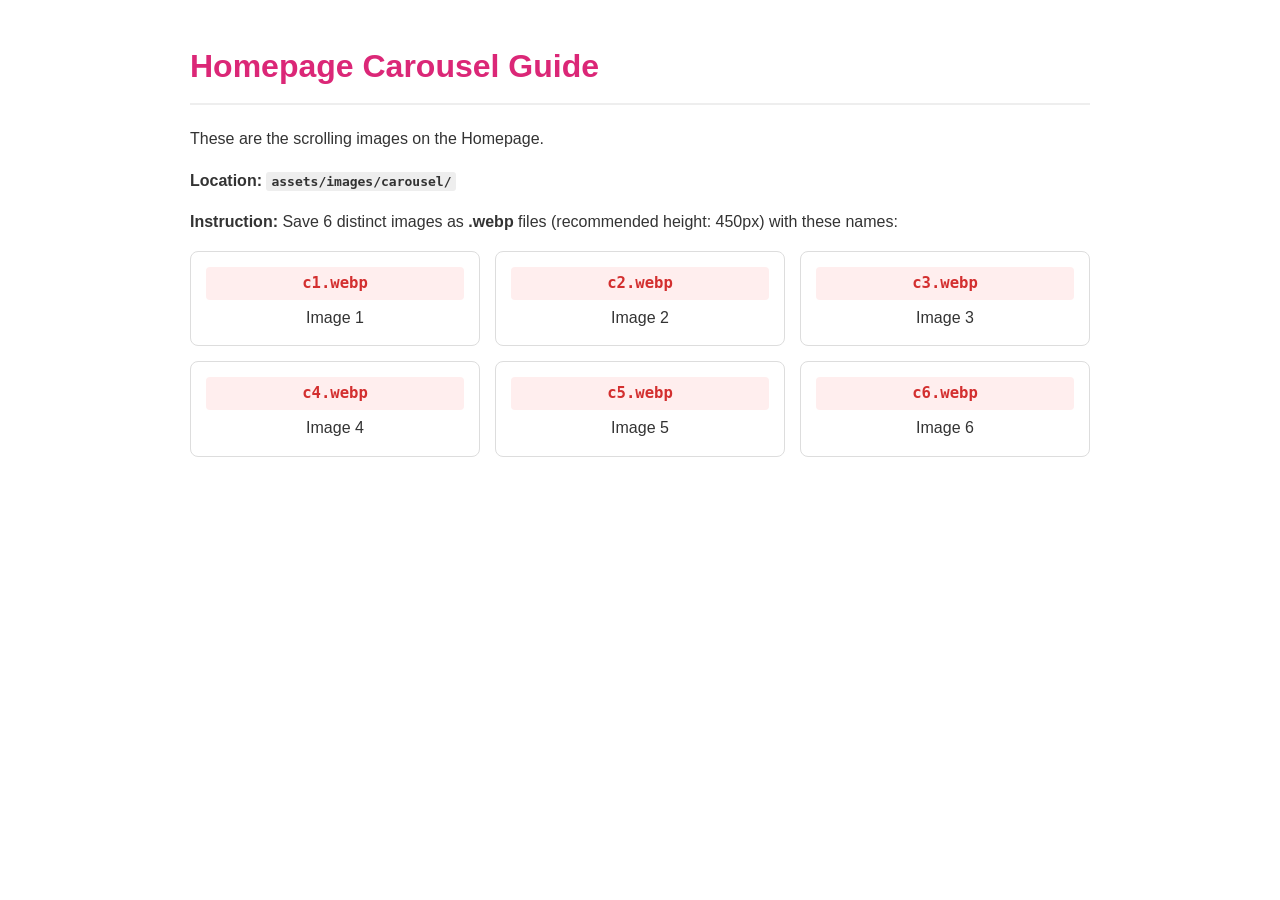
<file: assets/images/CAROUSEL_IMAGES_GUIDE.html>
<!DOCTYPE html>
<html lang="en">

<head>
    <meta charset="UTF-8">
    <meta name="viewport" content="width=device-width, initial-scale=1.0">
    <title>Carousel Image Guide</title>
    <style>
        body {
            font-family: sans-serif;
            padding: 20px;
            max-width: 900px;
            margin: 0 auto;
            line-height: 1.6;
            color: #333;
        }

        h1 {
            color: #db2777;
            border-bottom: 2px solid #eee;
            padding-bottom: 10px;
        }

        .list {
            display: grid;
            gap: 15px;
            grid-template-columns: repeat(auto-fill, minmax(250px, 1fr));
        }

        .item {
            border: 1px solid #ddd;
            padding: 15px;
            border-radius: 8px;
            background: #fff;
            text-align: center;
        }

        .file {
            font-family: monospace;
            color: #d32f2f;
            background: #fee;
            padding: 4px 8px;
            border-radius: 4px;
            font-weight: bold;
            font-size: 1.2em;
            display: block;
            margin-bottom: 5px;
        }

        .folder {
            font-family: monospace;
            background: #eee;
            padding: 2px 5px;
            border-radius: 3px;
            font-weight: bold;
        }
    </style>
</head>

<body>
    <h1>Homepage Carousel Guide</h1>
    <p>These are the scrolling images on the Homepage.</p>
    <p><strong>Location:</strong> <span class="folder">assets/images/carousel/</span></p>
    <p><strong>Instruction:</strong> Save 6 distinct images as <strong>.webp</strong> files (recommended height: 450px)
        with these names:</p>

    <div class="list">
        <div class="item"><span class="file">c1.webp</span>Image 1</div>
        <div class="item"><span class="file">c2.webp</span>Image 2</div>
        <div class="item"><span class="file">c3.webp</span>Image 3</div>
        <div class="item"><span class="file">c4.webp</span>Image 4</div>
        <div class="item"><span class="file">c5.webp</span>Image 5</div>
        <div class="item"><span class="file">c6.webp</span>Image 6</div>
    </div>

</body>

</html>
</file>
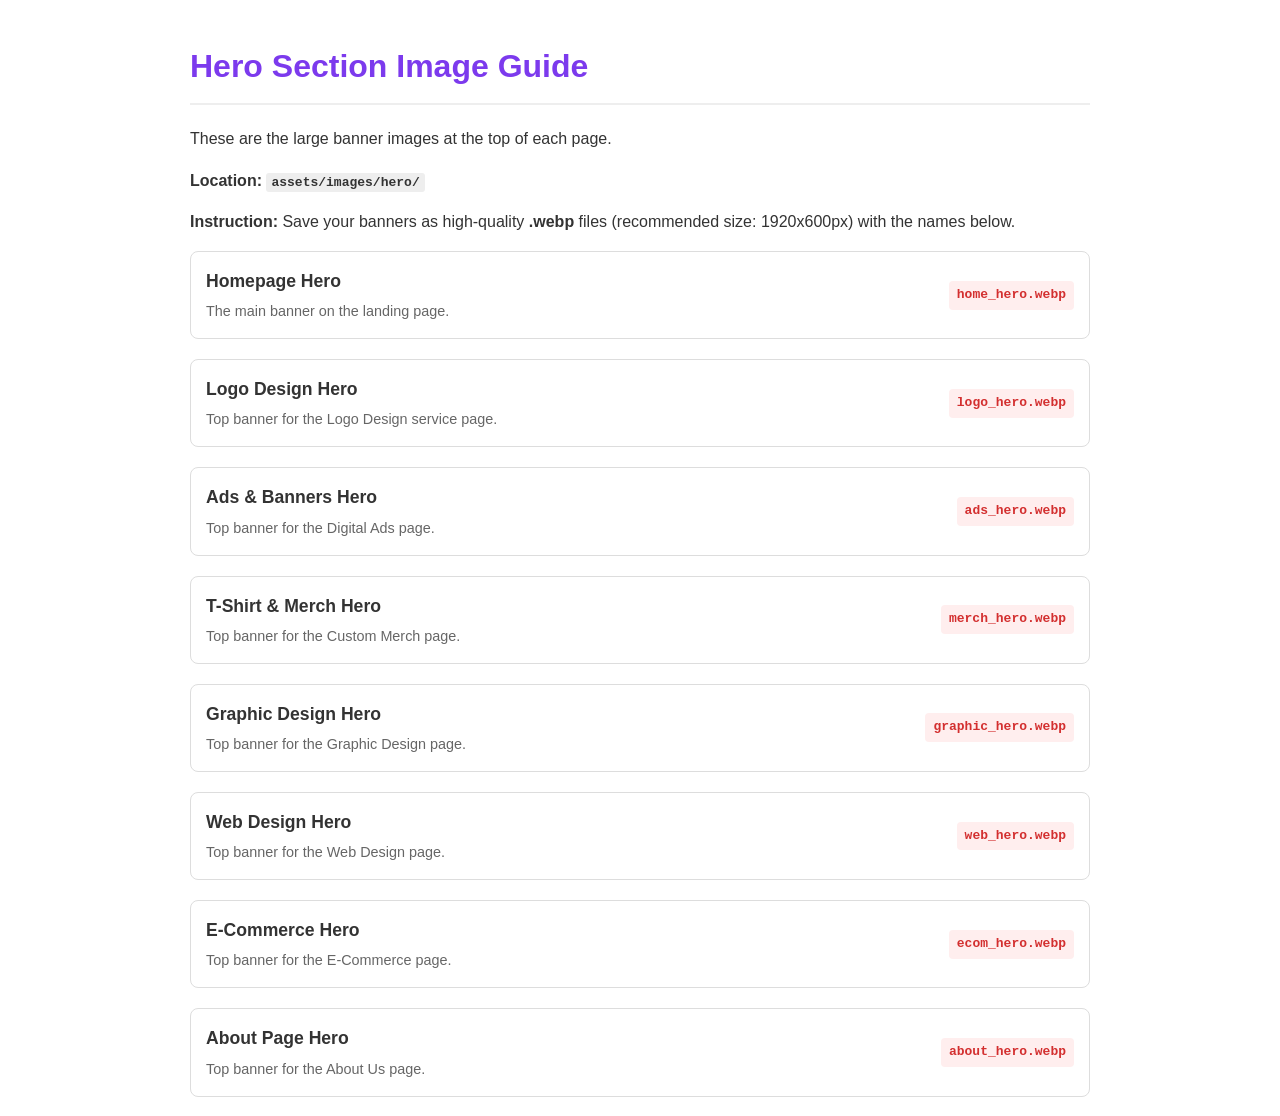
<file: assets/images/HERO_IMAGES_GUIDE.html>
<!DOCTYPE html>
<html lang="en">

<head>
    <meta charset="UTF-8">
    <meta name="viewport" content="width=device-width, initial-scale=1.0">
    <title>Hero Section Image Guide</title>
    <style>
        body {
            font-family: sans-serif;
            padding: 20px;
            max-width: 900px;
            margin: 0 auto;
            line-height: 1.6;
            color: #333;
        }

        h1 {
            color: #7c3aed;
            border-bottom: 2px solid #eee;
            padding-bottom: 10px;
        }

        .hero-list {
            display: grid;
            gap: 20px;
        }

        .hero-item {
            border: 1px solid #ddd;
            padding: 15px;
            border-radius: 8px;
            background: #fff;
            display: flex;
            justify-content: space-between;
            align-items: center;
        }

        .hero-name {
            font-weight: bold;
            font-size: 1.1em;
        }

        .hero-file {
            font-family: monospace;
            color: #d32f2f;
            background: #fee;
            padding: 4px 8px;
            border-radius: 4px;
            font-weight: bold;
        }

        .hero-desc {
            color: #666;
            font-size: 0.9em;
            margin-top: 5px;
        }

        .folder {
            font-family: monospace;
            background: #eee;
            padding: 2px 5px;
            border-radius: 3px;
            font-weight: bold;
        }
    </style>
</head>

<body>
    <h1>Hero Section Image Guide</h1>
    <p>These are the large banner images at the top of each page.</p>
    <p><strong>Location:</strong> <span class="folder">assets/images/hero/</span></p>
    <p><strong>Instruction:</strong> Save your banners as high-quality <strong>.webp</strong> files (recommended size:
        1920x600px) with the names below.</p>

    <div class="hero-list">
        <div class="hero-item">
            <div>
                <div class="hero-name">Homepage Hero</div>
                <div class="hero-desc">The main banner on the landing page.</div>
            </div>
            <div class="hero-file">home_hero.webp</div>
        </div>

        <div class="hero-item">
            <div>
                <div class="hero-name">Logo Design Hero</div>
                <div class="hero-desc">Top banner for the Logo Design service page.</div>
            </div>
            <div class="hero-file">logo_hero.webp</div>
        </div>

        <div class="hero-item">
            <div>
                <div class="hero-name">Ads & Banners Hero</div>
                <div class="hero-desc">Top banner for the Digital Ads page.</div>
            </div>
            <div class="hero-file">ads_hero.webp</div>
        </div>

        <div class="hero-item">
            <div>
                <div class="hero-name">T-Shirt & Merch Hero</div>
                <div class="hero-desc">Top banner for the Custom Merch page.</div>
            </div>
            <div class="hero-file">merch_hero.webp</div>
        </div>

        <div class="hero-item">
            <div>
                <div class="hero-name">Graphic Design Hero</div>
                <div class="hero-desc">Top banner for the Graphic Design page.</div>
            </div>
            <div class="hero-file">graphic_hero.webp</div>
        </div>

        <div class="hero-item">
            <div>
                <div class="hero-name">Web Design Hero</div>
                <div class="hero-desc">Top banner for the Web Design page.</div>
            </div>
            <div class="hero-file">web_hero.webp</div>
        </div>

        <div class="hero-item">
            <div>
                <div class="hero-name">E-Commerce Hero</div>
                <div class="hero-desc">Top banner for the E-Commerce page.</div>
            </div>
            <div class="hero-file">ecom_hero.webp</div>
        </div>

        <div class="hero-item">
            <div>
                <div class="hero-name">About Page Hero</div>
                <div class="hero-desc">Top banner for the About Us page.</div>
            </div>
            <div class="hero-file">about_hero.webp</div>
        </div>
    </div>

</body>

</html>
</file>
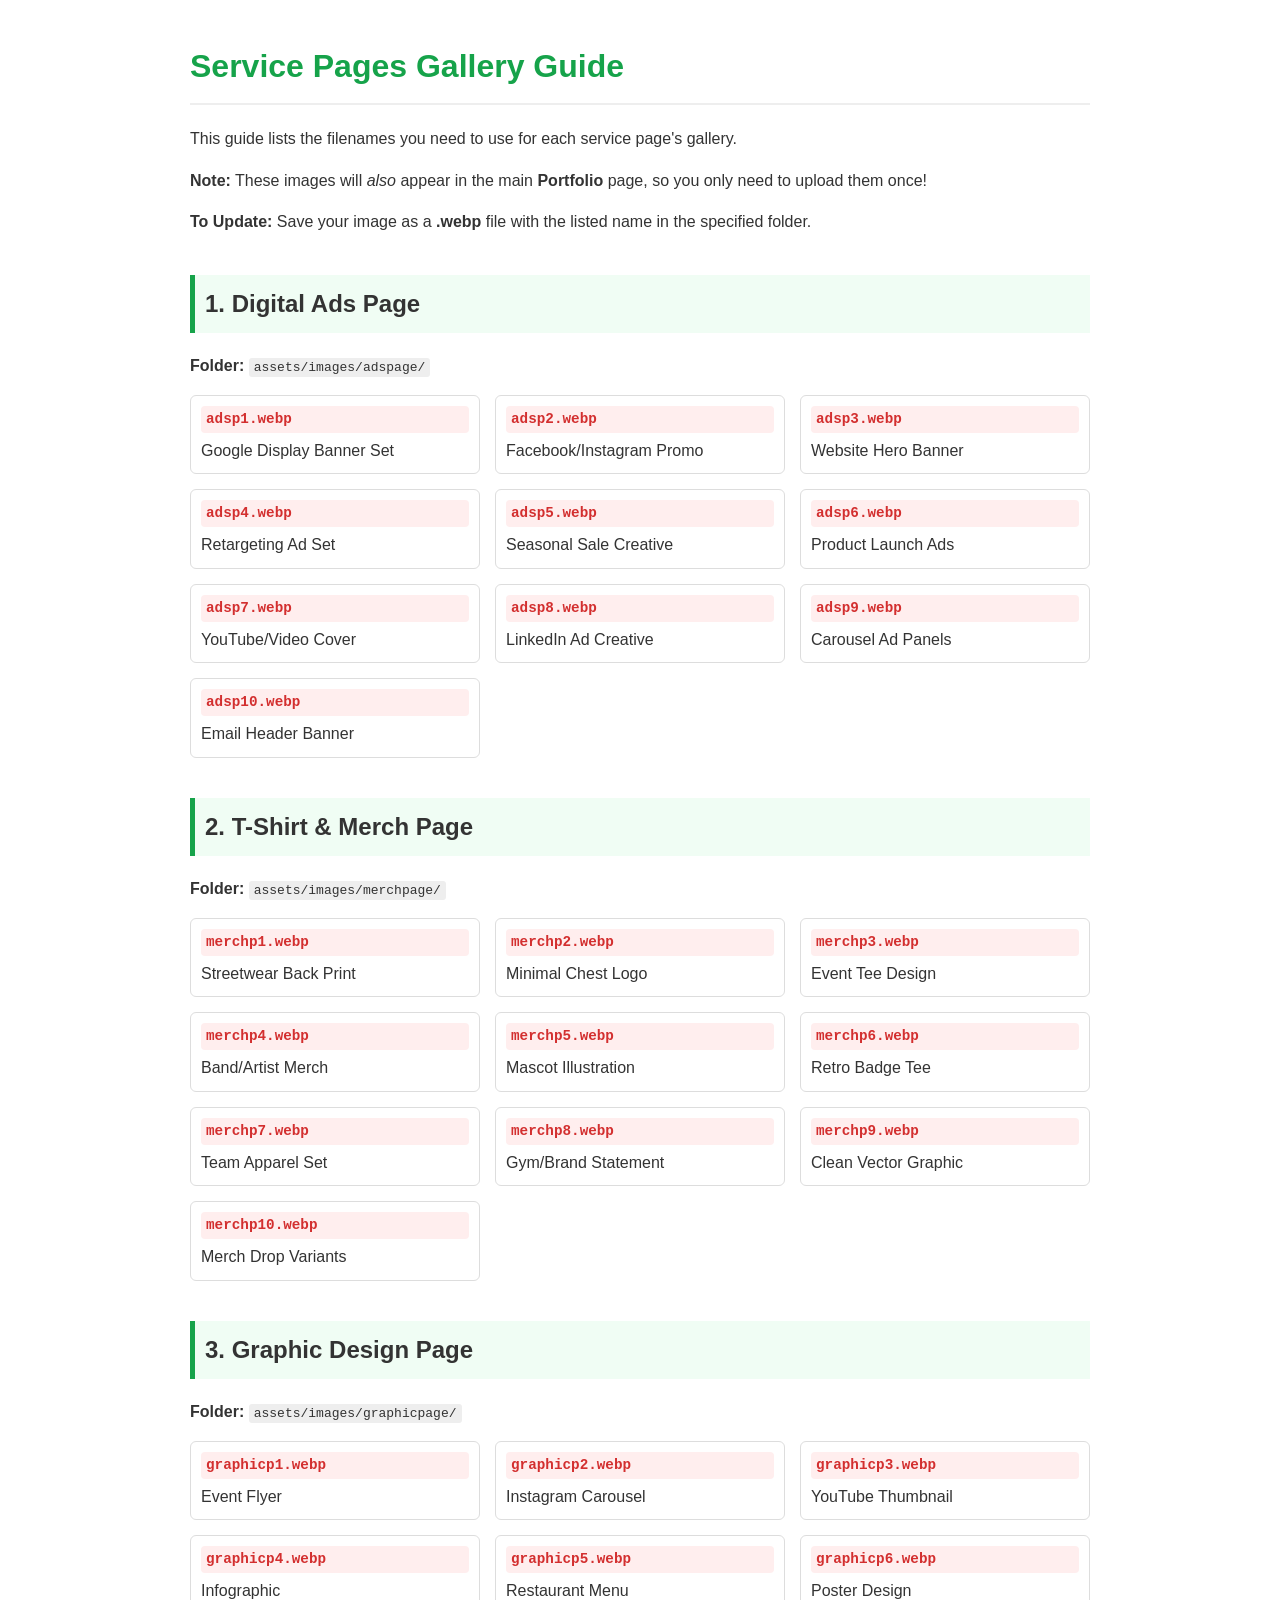
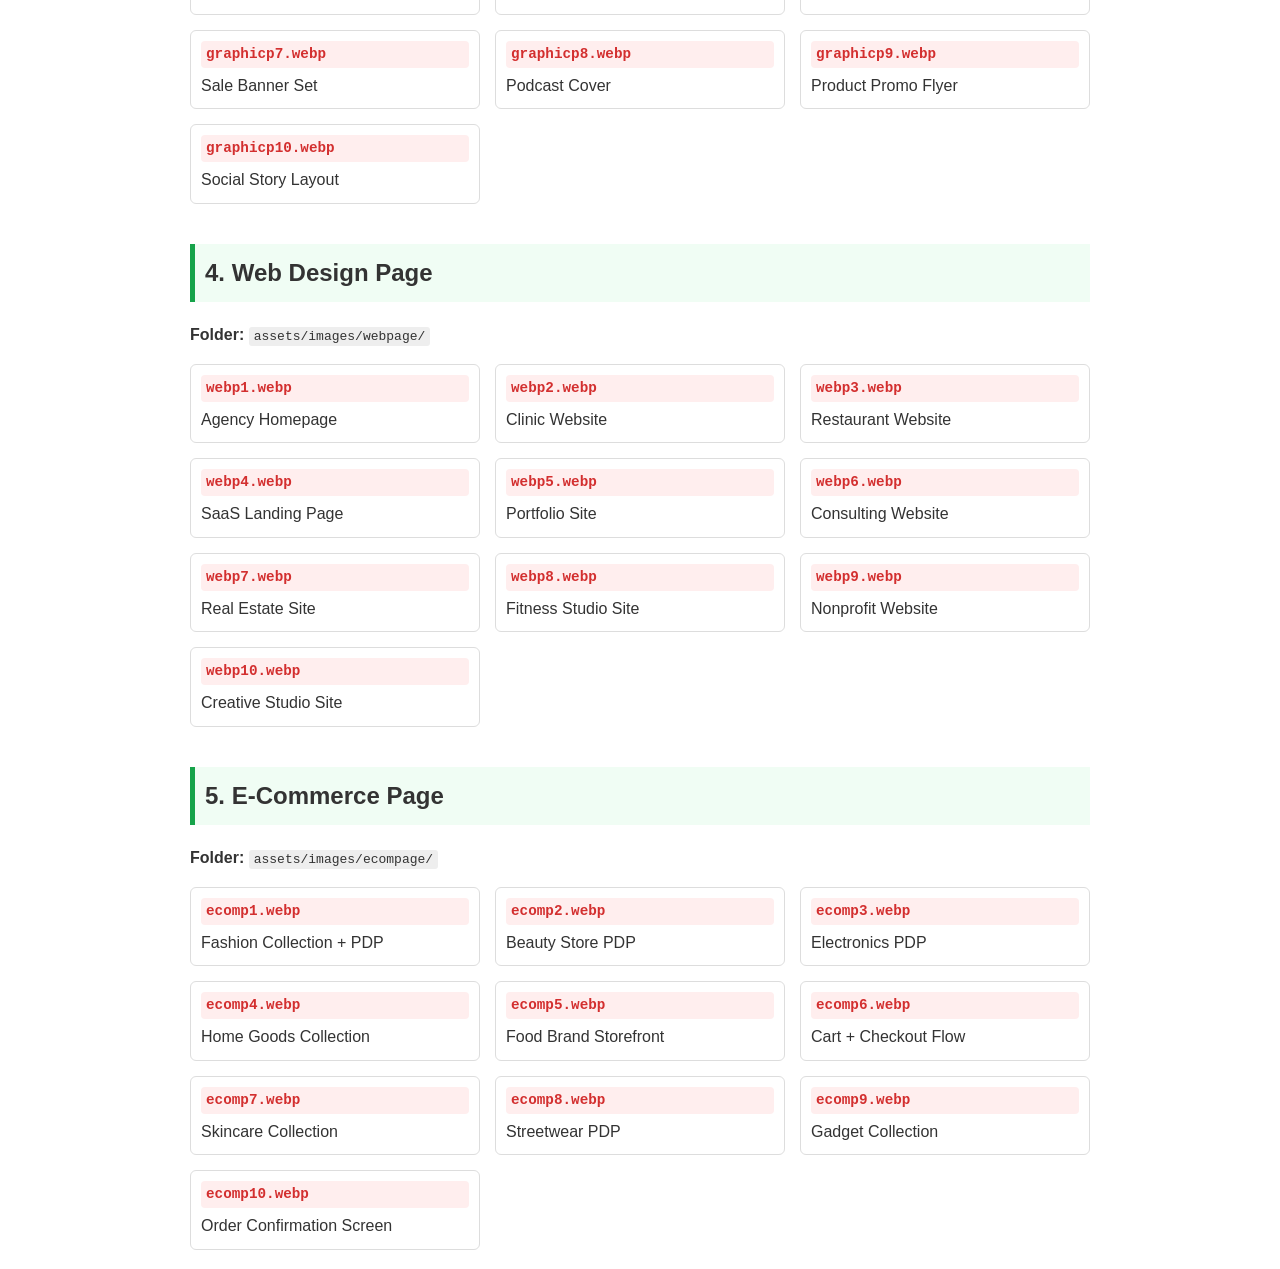
<file: assets/images/SERVICE_PAGES_GALLERY_GUIDE.html>
<!DOCTYPE html>
<html lang="en">

<head>
    <meta charset="UTF-8">
    <meta name="viewport" content="width=device-width, initial-scale=1.0">
    <title>Service Pages Image Guide</title>
    <style>
        body {
            font-family: sans-serif;
            padding: 20px;
            max-width: 900px;
            margin: 0 auto;
            line-height: 1.6;
            color: #333;
        }

        h1 {
            color: #16a34a;
            border-bottom: 2px solid #eee;
            padding-bottom: 10px;
        }

        h2 {
            margin-top: 40px;
            background: #f0fdf4;
            padding: 10px;
            border-left: 5px solid #16a34a;
        }

        .grid {
            display: grid;
            grid-template-columns: repeat(auto-fill, minmax(280px, 1fr));
            gap: 15px;
        }

        .card {
            border: 1px solid #ddd;
            padding: 10px;
            border-radius: 6px;
            background: #fff;
        }

        .code {
            font-family: monospace;
            color: #d32f2f;
            font-weight: bold;
            font-size: 1.1em;
            background: #fee;
            padding: 2px 5px;
            border-radius: 4px;
            display: block;
            margin-bottom: 5px;
        }

        .folder {
            font-family: monospace;
            background: #eee;
            padding: 2px 5px;
            border-radius: 3px;
        }
    </style>
</head>

<body>
    <h1>Service Pages Gallery Guide</h1>
    <p>This guide lists the filenames you need to use for each service page's gallery.</p>
    <p><strong>Note:</strong> These images will <em>also</em> appear in the main <strong>Portfolio</strong> page, so you
        only need to upload them once!</p>
    <p><strong>To Update:</strong> Save your image as a <strong>.webp</strong> file with the listed name in the
        specified folder.</p>

    <!-- ADS PAGE -->
    <h2>1. Digital Ads Page</h2>
    <p><strong>Folder:</strong> <span class="folder">assets/images/adspage/</span></p>
    <div class="grid">
        <div class="card"><span class="code">adsp1.webp</span>Google Display Banner Set</div>
        <div class="card"><span class="code">adsp2.webp</span>Facebook/Instagram Promo</div>
        <div class="card"><span class="code">adsp3.webp</span>Website Hero Banner</div>
        <div class="card"><span class="code">adsp4.webp</span>Retargeting Ad Set</div>
        <div class="card"><span class="code">adsp5.webp</span>Seasonal Sale Creative</div>
        <div class="card"><span class="code">adsp6.webp</span>Product Launch Ads</div>
        <div class="card"><span class="code">adsp7.webp</span>YouTube/Video Cover</div>
        <div class="card"><span class="code">adsp8.webp</span>LinkedIn Ad Creative</div>
        <div class="card"><span class="code">adsp9.webp</span>Carousel Ad Panels</div>
        <div class="card"><span class="code">adsp10.webp</span>Email Header Banner</div>
    </div>

    <!-- MERCH PAGE -->
    <h2>2. T-Shirt & Merch Page</h2>
    <p><strong>Folder:</strong> <span class="folder">assets/images/merchpage/</span></p>
    <div class="grid">
        <div class="card"><span class="code">merchp1.webp</span>Streetwear Back Print</div>
        <div class="card"><span class="code">merchp2.webp</span>Minimal Chest Logo</div>
        <div class="card"><span class="code">merchp3.webp</span>Event Tee Design</div>
        <div class="card"><span class="code">merchp4.webp</span>Band/Artist Merch</div>
        <div class="card"><span class="code">merchp5.webp</span>Mascot Illustration</div>
        <div class="card"><span class="code">merchp6.webp</span>Retro Badge Tee</div>
        <div class="card"><span class="code">merchp7.webp</span>Team Apparel Set</div>
        <div class="card"><span class="code">merchp8.webp</span>Gym/Brand Statement</div>
        <div class="card"><span class="code">merchp9.webp</span>Clean Vector Graphic</div>
        <div class="card"><span class="code">merchp10.webp</span>Merch Drop Variants</div>
    </div>

    <!-- GRAPHIC DESIGN PAGE -->
    <h2>3. Graphic Design Page</h2>
    <p><strong>Folder:</strong> <span class="folder">assets/images/graphicpage/</span></p>
    <div class="grid">
        <div class="card"><span class="code">graphicp1.webp</span>Event Flyer</div>
        <div class="card"><span class="code">graphicp2.webp</span>Instagram Carousel</div>
        <div class="card"><span class="code">graphicp3.webp</span>YouTube Thumbnail</div>
        <div class="card"><span class="code">graphicp4.webp</span>Infographic</div>
        <div class="card"><span class="code">graphicp5.webp</span>Restaurant Menu</div>
        <div class="card"><span class="code">graphicp6.webp</span>Poster Design</div>
        <div class="card"><span class="code">graphicp7.webp</span>Sale Banner Set</div>
        <div class="card"><span class="code">graphicp8.webp</span>Podcast Cover</div>
        <div class="card"><span class="code">graphicp9.webp</span>Product Promo Flyer</div>
        <div class="card"><span class="code">graphicp10.webp</span>Social Story Layout</div>
    </div>

    <!-- WEB DESIGN PAGE -->
    <h2>4. Web Design Page</h2>
    <p><strong>Folder:</strong> <span class="folder">assets/images/webpage/</span></p>
    <div class="grid">
        <div class="card"><span class="code">webp1.webp</span>Agency Homepage</div>
        <div class="card"><span class="code">webp2.webp</span>Clinic Website</div>
        <div class="card"><span class="code">webp3.webp</span>Restaurant Website</div>
        <div class="card"><span class="code">webp4.webp</span>SaaS Landing Page</div>
        <div class="card"><span class="code">webp5.webp</span>Portfolio Site</div>
        <div class="card"><span class="code">webp6.webp</span>Consulting Website</div>
        <div class="card"><span class="code">webp7.webp</span>Real Estate Site</div>
        <div class="card"><span class="code">webp8.webp</span>Fitness Studio Site</div>
        <div class="card"><span class="code">webp9.webp</span>Nonprofit Website</div>
        <div class="card"><span class="code">webp10.webp</span>Creative Studio Site</div>
    </div>

    <!-- E-COMMERCE PAGE -->
    <h2>5. E-Commerce Page</h2>
    <p><strong>Folder:</strong> <span class="folder">assets/images/ecompage/</span></p>
    <div class="grid">
        <div class="card"><span class="code">ecomp1.webp</span>Fashion Collection + PDP</div>
        <div class="card"><span class="code">ecomp2.webp</span>Beauty Store PDP</div>
        <div class="card"><span class="code">ecomp3.webp</span>Electronics PDP</div>
        <div class="card"><span class="code">ecomp4.webp</span>Home Goods Collection</div>
        <div class="card"><span class="code">ecomp5.webp</span>Food Brand Storefront</div>
        <div class="card"><span class="code">ecomp6.webp</span>Cart + Checkout Flow</div>
        <div class="card"><span class="code">ecomp7.webp</span>Skincare Collection</div>
        <div class="card"><span class="code">ecomp8.webp</span>Streetwear PDP</div>
        <div class="card"><span class="code">ecomp9.webp</span>Gadget Collection</div>
        <div class="card"><span class="code">ecomp10.webp</span>Order Confirmation Screen</div>
    </div>

</body>

</html>
</file>
